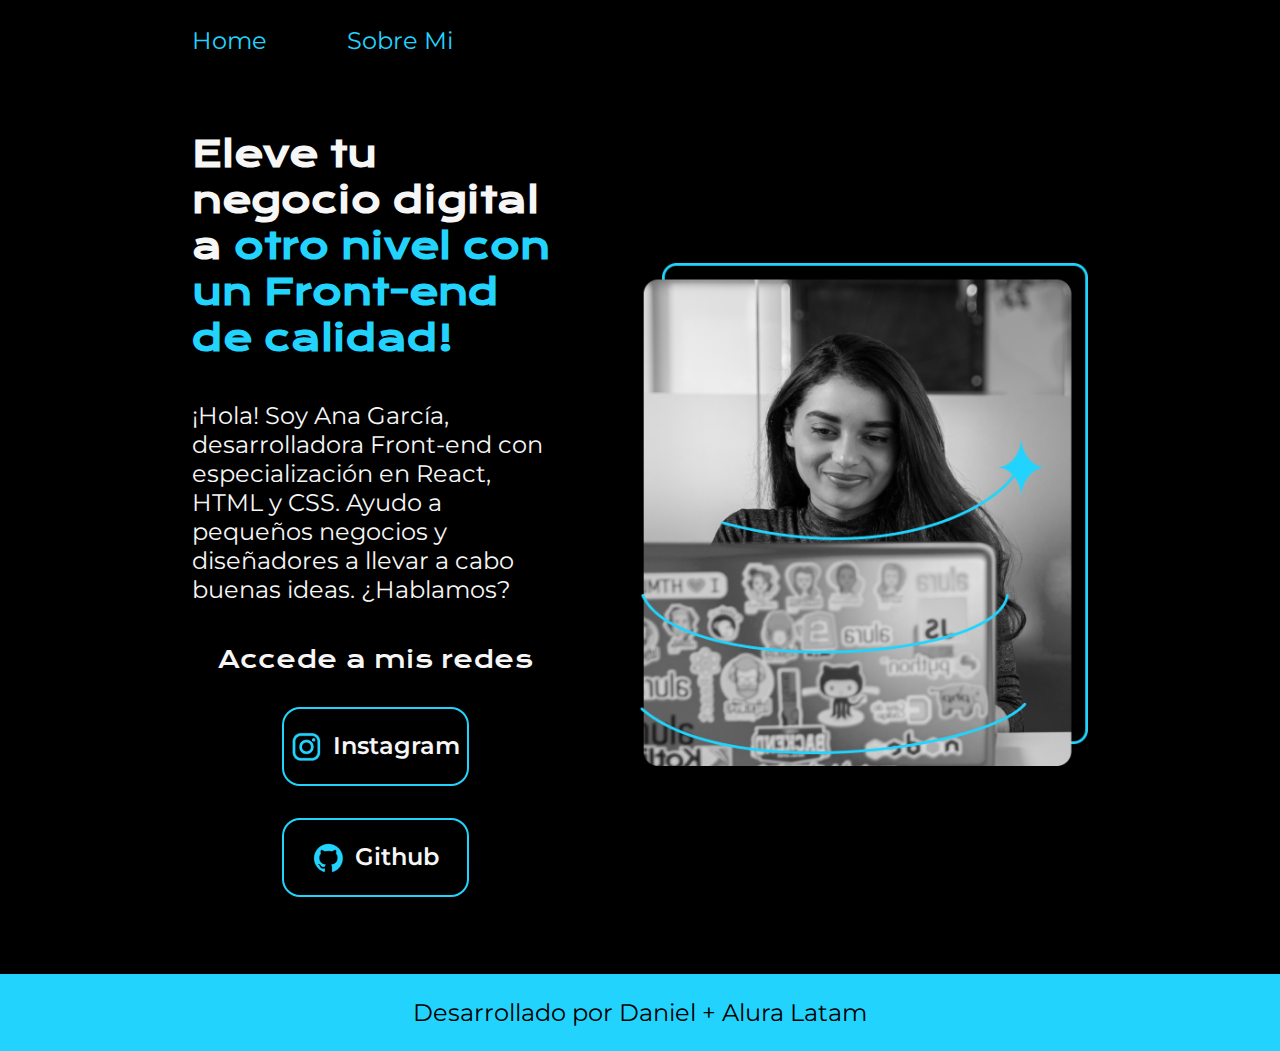
<file: index.html>
<!DOCTYPE html>
<html lang="es-col">
<head>
    <meta charset="UTF-8">
    <meta name="viewport" content="width=device-width, initial-scale=1.0">
    <link rel="stylesheet" href="CSS/style.css">
    <title>Portafolio</title>
</head>

<body>
    <header class="header">
        <nav class="hearder__menu">
            <a class="hearder__menu__link" href="./index.html">Home</a>
            <a class="hearder__menu__link" href="./about.html">Sobre Mi</a>
        </nav>
    </header>
    <main class="presentacion">
        <section class="presentacion__contenido">
            <h1 class="presentacion__contenido__titulo">Eleve tu negocio digital a <strong class="titulo-destaque">otro
                    nivel con un Front-end de
                    calidad!</strong>
            </h1>
            <p class="presentacion__contenido__texto">¡Hola! Soy Ana García, desarrolladora Front-end con
                especialización en React, HTML y CSS. Ayudo a
                pequeños
                negocios y diseñadores a llevar a cabo buenas ideas. ¿Hablamos?</p>
            <div class="presentacion__emlaces">
                <h2 class="presentacion__emlaces_subtitulos">Accede a mis redes</h2>
                <a class="presentacion__emlaces__link" href="https://www.instagram.com/"><img src="./Assets/instagram.png">Instagram</a>
                <a class="presentacion__emlaces__link" href="https://www.GitHub.com/"><img src="./Assets/github.png" alt="">Github</a>
            </div>
        </section>
        <img class="presentacion__imagen" src="./Assets/Imagem.png" alt="Imagen de Ana Garcia trabajando">
    </main>
    <footer class="footer">
<p>Desarrollado por Daniel + Alura Latam</p>
    </footer>
</body>
<script></script>

</html>
</file>
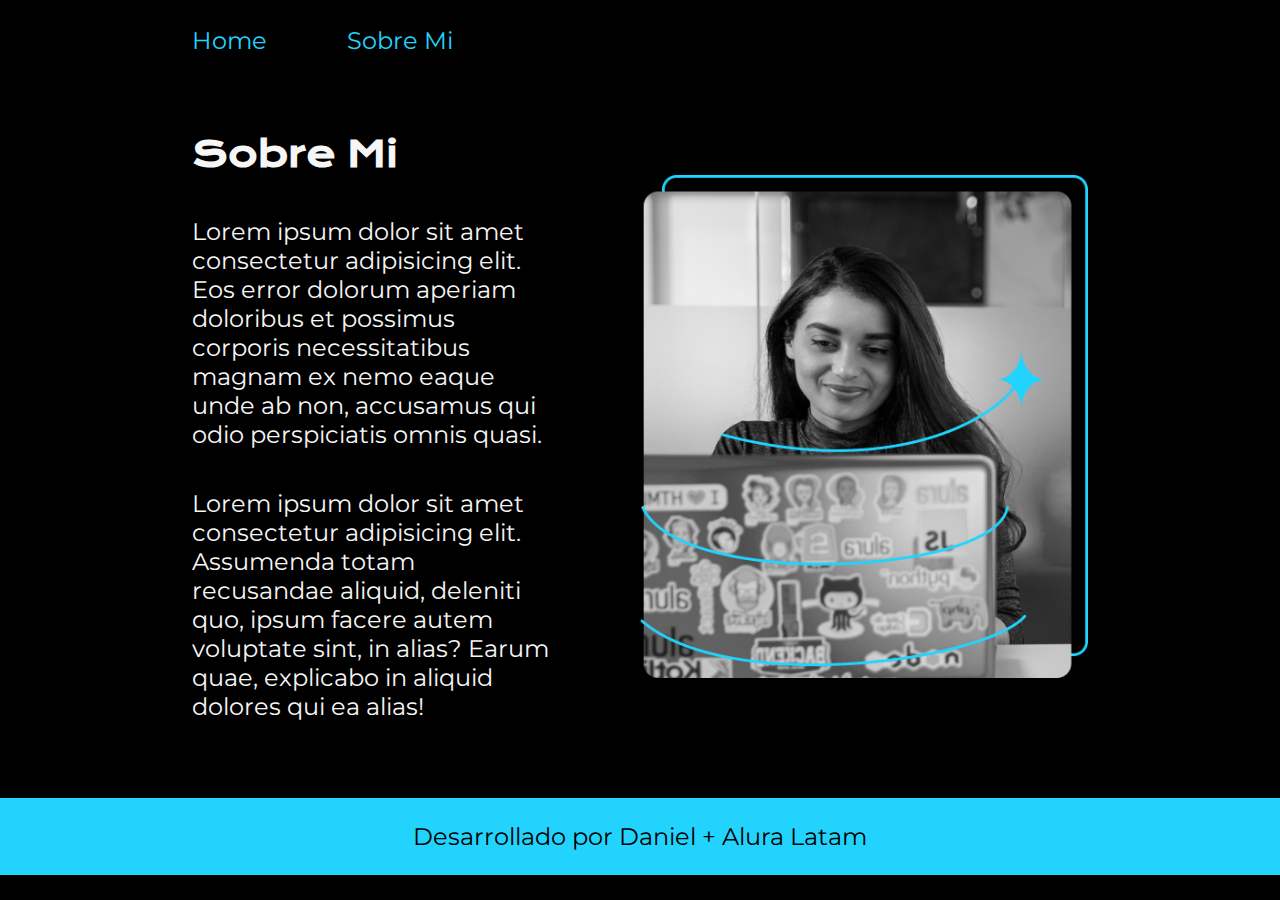
<file: about.html>
<!DOCTYPE html>
<html lang="es-col">

<head>
    <meta charset="UTF-8">
    <meta name="viewport" content="width=device-width, initial-scale=1.0">
    <link rel="stylesheet" href="CSS/style.css">
    <title>Sobre mi</title>
</head>

<body>
    <header class="header">
        <nav class="hearder__menu">
            <a class="hearder__menu__link" href="./index.html">Home</a>
            <a class="hearder__menu__link" href="./about.html">Sobre Mi</a>
        </nav>
    </header>
    <main class="presentacion">
      <section class="presentacion__contenido">
        <h1 class="presentacion__contenido__titulo">Sobre Mi</h1>
        <p class="presentacion__contenido__texto">Lorem ipsum dolor sit amet consectetur adipisicing elit. Eos error dolorum aperiam doloribus et possimus corporis necessitatibus magnam ex nemo eaque unde ab non, accusamus qui odio perspiciatis omnis quasi.</p>
        <p class="presentacion__contenido__texto">Lorem ipsum dolor sit amet consectetur adipisicing elit. Assumenda totam recusandae aliquid, deleniti quo, ipsum facere autem voluptate sint, in alias? Earum quae, explicabo in aliquid dolores qui ea alias!</p>
      </section> 
        

        <img class="presentacion__imagen" src="./Assets/Imagem.png" alt="Imagen de Ana Garcia trabajando">
    </main>
    <footer class="footer">
        <p>Desarrollado por Daniel + Alura Latam</p>
    </footer>
</body>

</html>
</file>
<file: CSS/style.css>
@import url('https://fonts.googleapis.com/css2?family=Krona+One&family=Montserrat:ital,wght@0,100..900;1,100..900&display=swap');


:root {
    --color-primario: #000000;
    --color-secundario: #F6F6F6;
    --color-terciario: #22d4fd;
    --color-hover: #272727;

    --fuente-montserrat: "Montserrat", sans-serif;
    --fuente-krona: "Krona One", sans-serif;
}

* {
    padding: 0;
    margin: 0;
}


body {
    background-color: var(--color-primario);
    color: var(--color-secundario);
    box-sizing: border-box;

}

.header {
    padding: 2% 0% 0% 15%;
}

.hearder__menu {
    display: flex;
    gap: 80px;
}

.hearder__menu__link {
    font-family: var(--fuente-montserrat);
    font-size: 1.5rem;
    font-weight: 6000;
    color: var(--color-terciario);
    text-decoration: none;
}



.presentacion {
    display: flex;
    align-items: center;
    padding: 6% 15%;
    justify-content: space-between;
    gap: 82px;
}

.presentacion__contenido {
    width: 50%;
    display: flex;
    flex-direction: column;
    gap: 40px;
}

.presentacion__contenido__titulo {
    font-size: 2.25rem;
    font-family: var(--fuente-krona);
}

.titulo-destaque {
    color: var(--color-terciario);
}

.presentacion__contenido__texto {
    font-size: 1.5rem;
    font-family: var(--fuente-montserrat);
}

.presentacion__emlaces {
    display: flex;
    justify-content: space-between;
    flex-direction: column;
    align-items: center;
    gap: 32px;
}

.presentacion__emlaces_subtitulos {
    font-family: var(--fuente-krona);
    font-size: 1.5rem;
    font-weight: 400;
}

.presentacion__emlaces__link {
    width: 50%;
    text-align: center;
    padding: 21.5px 0;
    border-radius: 18px;
    font-family: var(--fuente-montserrat);
    font-size: 1.5rem;
    font-weight: 600;
    text-decoration: none;
    color: var(--color-secundario);
    border: 2px solid var(--color-terciario);
    display: flex;
    justify-content: center;
    gap: 10px;
}

.presentacion__emlaces__link:hover {
    background-color: var(--color-hover);
}

.presentacion__imagen {
    width: 50%;
}

.footer {
    background-color: var(--color-terciario);
    padding: 1.5rem;
    color: var(--color-primario);
    text-align: center;
    font-family: var(--fuente-montserrat);
    font-size: 1.5rem;
    font-weight: 400;
}

@media (max-width: 1200px) {
    .header {
        padding: 10%;
    }

    .hearder__menu {
        justify-content: center;
    }

    .presentacion {
        flex-direction: column-reverse;
        padding: 5%;
    }

    .presentacion__contenido {
        width: auto;
    }
}
</file>
